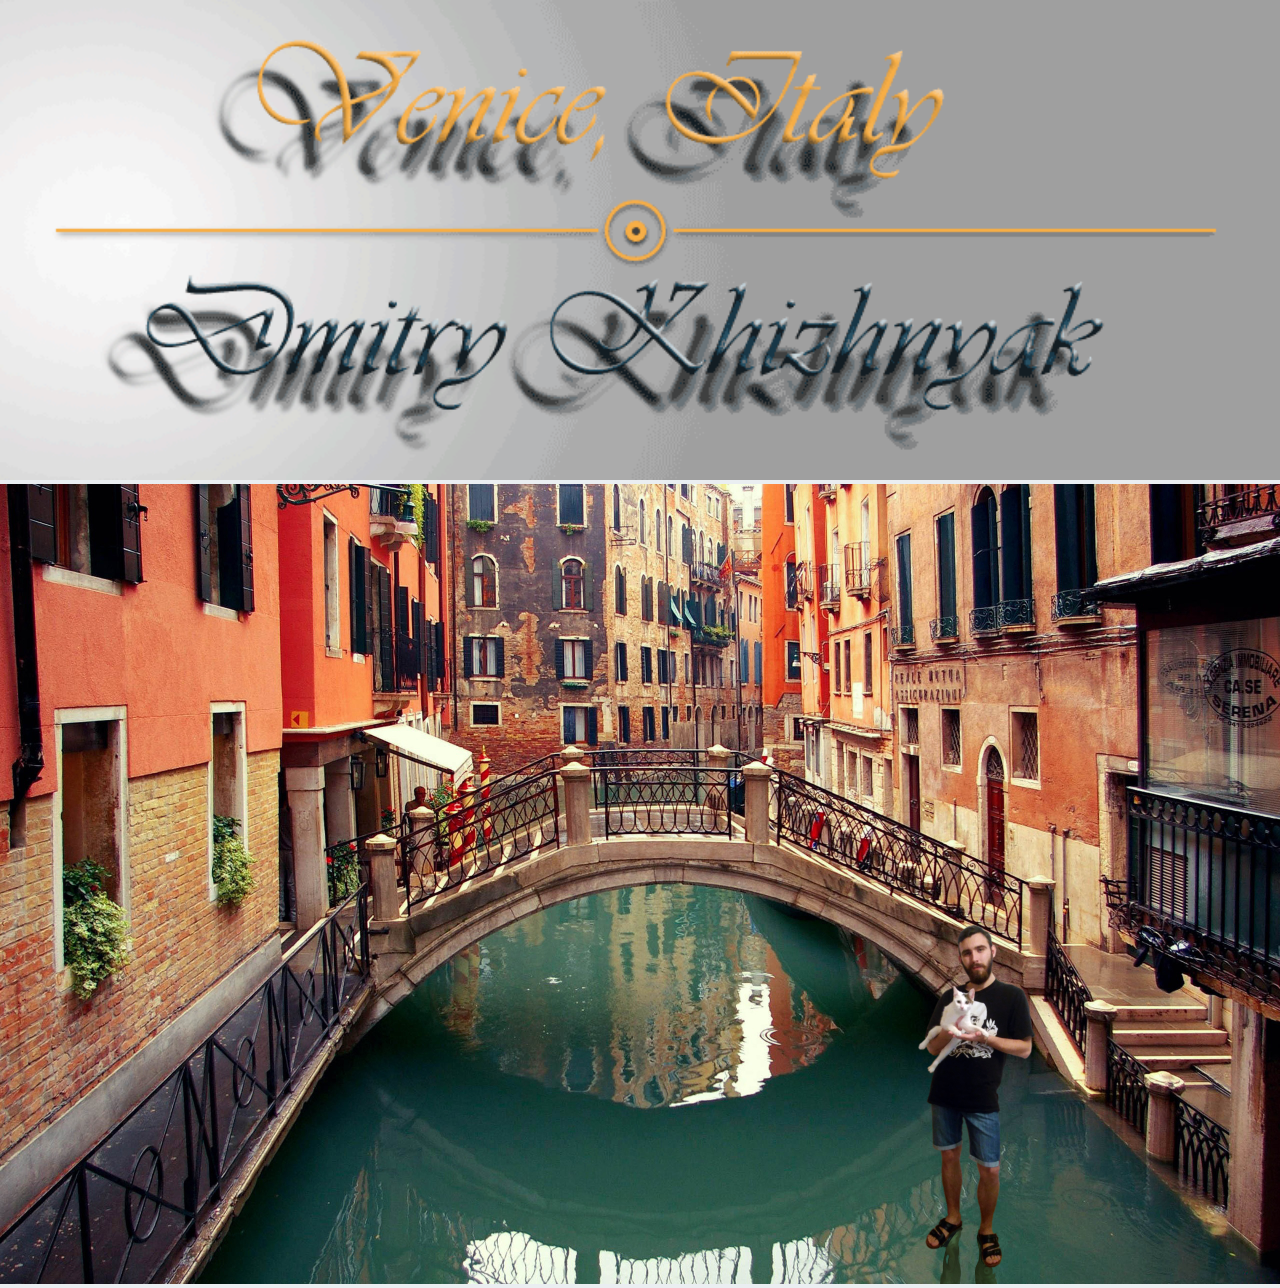
<file: index.html>
<!DOCTYPE html>
<html>
<head>
	<title>Lab2</title>
    <link rel="stylesheet" href="site-data/style.css">
    <meta charset="utf-8">
    <meta name="viewport" content="width=device-width, initial-scale=1, shrink-to-fit=no">
</head>
<body>
	<img src="result/Animation.gif" alt="Vinece, Italy | Dmitry Khizhnyak"/>
	<img src="result/Trip.jpg"/>
</body>
</html>
</file>
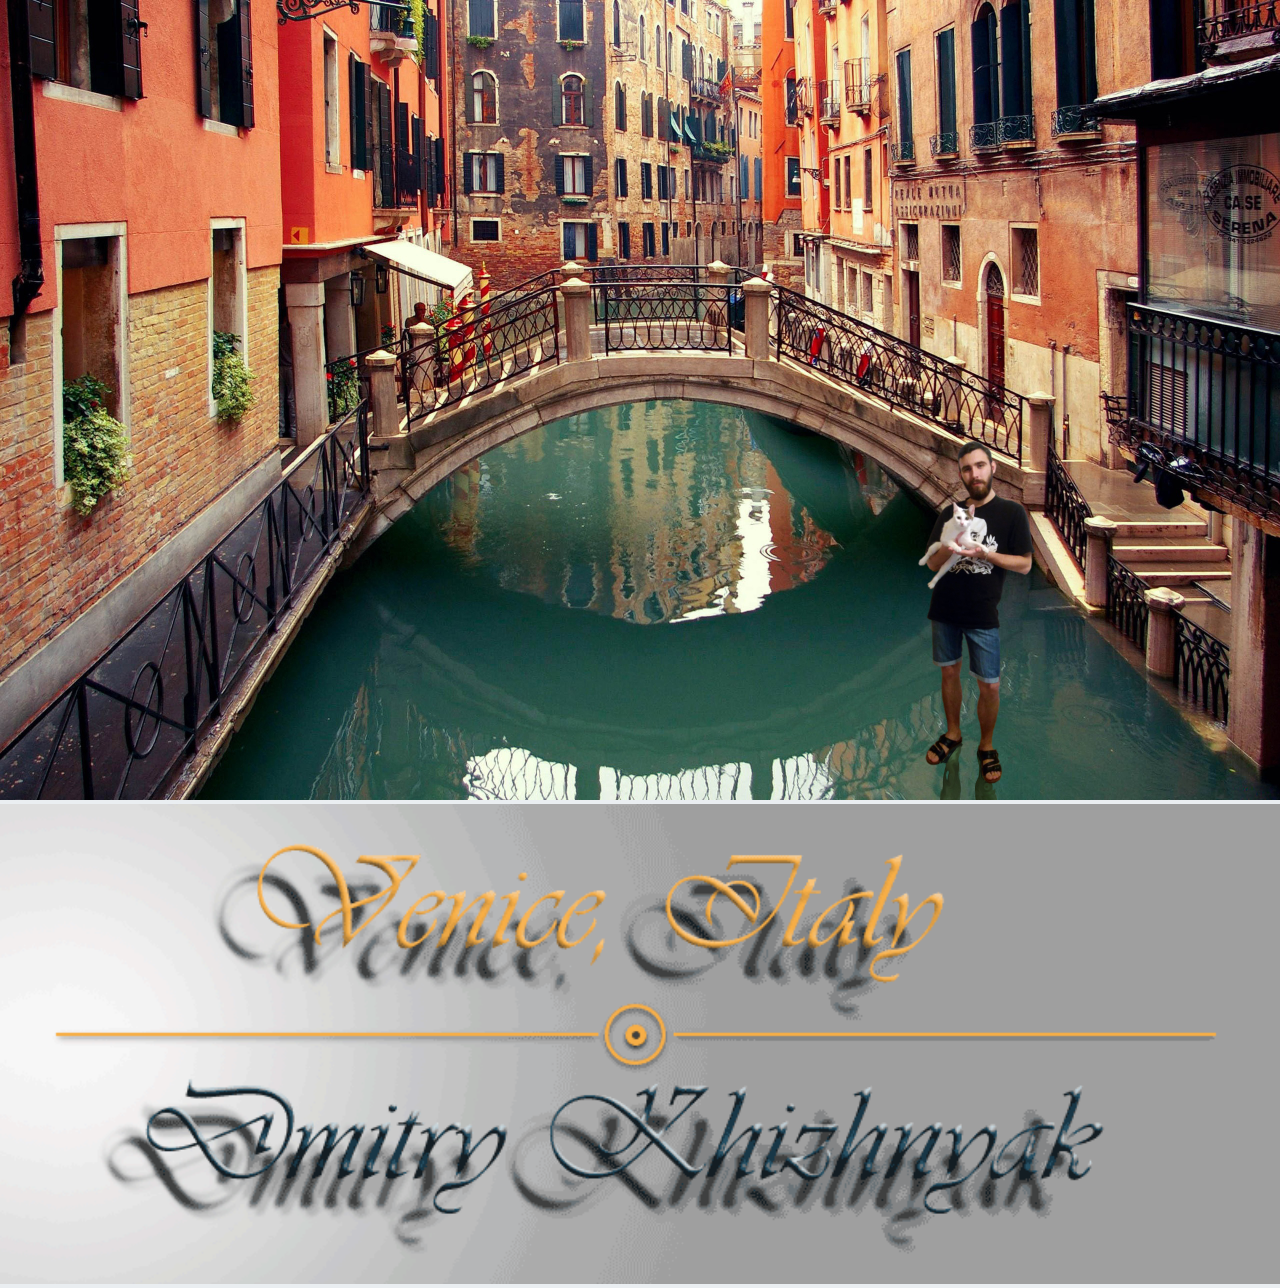
<file: Lab2/index.html>
<!DOCTYPE html>
<html>
<head>
	<title>Lab2</title>
    <link rel="stylesheet" href="site-data/style.css">
    <meta charset="utf-8">
    <meta name="viewport" content="width=device-width, initial-scale=1, shrink-to-fit=no">
</head>
<body>
	<img src="result/Trip.jpg"/>
	<img src="result/Animation.gif" alt="Vinece, Italy | Dmitry Khizhnyak"/>
</body>
</html>
</file>
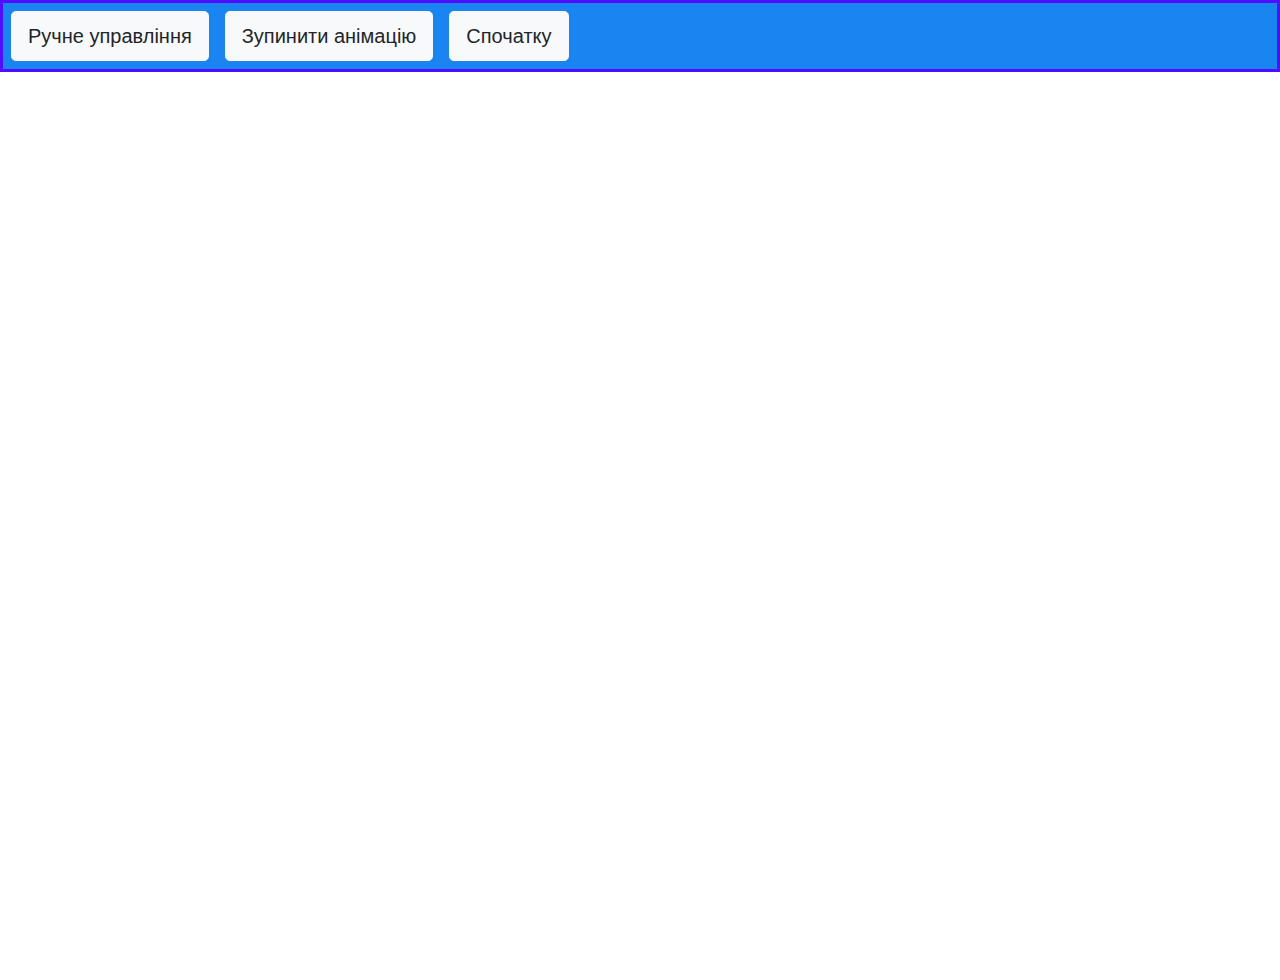
<file: Lab4/index.html>
<!doctype html>
<html lang="en">
  <head>
    <!-- Required meta tags -->
    <meta charset="utf-8">
    <meta name="viewport" content="width=device-width, initial-scale=1, maximum-scale=1.0, minimum-scale=1.0, shrink-to-fit=no">

    <!-- Bootstrap CSS -->
    <link rel="stylesheet" href="css/bootstrap/bootstrap-4.0.0-beta.3.min.css">

    <!-- Custom CSS -->    
    <link rel="stylesheet" href="css/styles.css">

    <!-- Optional JavaScript -->
    <!-- jQuery first, then Popper.js, then Bootstrap JS -->
    <script src="js/jquery/jquery-3.2.1.min.js"></script>
    <script src="js/propper/popper-1.12.9.min.js"></script>
    <script src="js/bootstrap/bootstrap-4.0.0-beta.3.min.js"></script>
    <!-- Custom scripts-->
    <script src="js/responsive-canvas.js"></script>
    <script src="js/sprite.js"></script>
    <script src="js/spritesheet.js"></script>
    <script src="js/static-scene-object.js"></script>
    <script src="js/animated-scene-object.js"></script>
    <script src="js/fish.js"></script>
    <script src="js/scene-renderer.js"></script>
    
    <script>
      $(document).ready(function () {
        var sceneRenderer = new SceneRenderer('main-canvas', 'manual', 'freeze');
        console.log('ok');
        var cbm = $('#manual')[0];
        var cbf = $('#freeze')[0];
        //init buttons
        if(cbm.checked)
          document.getElementById("manual-btn").innerHTML = "Автоматичне управління";
        else
          document.getElementById("manual-btn").innerHTML = "Ручне управління";
        if(cbf.checked)
          document.getElementById("freeze-btn").innerHTML = "Продовжити анімацію";
        else
          document.getElementById("freeze-btn").innerHTML = "Зупинити анімацію";
        //add listeners
        document.getElementById("manual-btn").onclick = function() {
          if(cbm.checked) {
            cbm.checked = false;
            this.innerHTML = "Ручне управління";
          }
          else {
            cbm.checked = true;
            this.innerHTML = "Автоматичне управління";
          }
          sceneRenderer.initEvents();
        };
        document.getElementById("freeze-btn").onclick = function() {
          if(cbf.checked) {
            cbf.checked = false;
            this.innerHTML = "Зупинити анімацію";
          }
          else {
            cbf.checked = true;
            this.innerHTML = "Продовжити анімацію";
          }
          sceneRenderer.initEvents();
        };
        document.getElementById("refresh-btn").onclick = function() {
          sceneRenderer.enableRender = false;
          sceneRenderer = new SceneRenderer('main-canvas', 'manual', 'freeze');
        };
      });
    </script>

    <title>Lab4</title>
  </head>
  <body>
    <div class="control row">
      <button class="btn-lg btn btn-light" id="manual-btn">Ручне управління</button>
      <button class="btn-lg btn btn-light" id="freeze-btn"
        style="margin: 0px 16px;">Зупинити</button>
        <button class="btn-lg btn btn-light" id="refresh-btn">Спочатку</button>
      <div style="display: none;" class="form-check form-check-inline">
      <input class="form-check-input" type="checkbox" id="manual">
      <label class="form-check-label" for="manual">
        Ручне управління
      </label>
    </div>
    <div style="display: none;" class="form-check form-check-inline">
      <input class="form-check-input" type="checkbox" id="freeze">
      <label class="form-check-label" for="freeze">
        Зупинити
      </label>
    </div>
    </div>
    <div class="fullscreen">
      <canvas id="main-canvas"></canvas>
    </div>
  </body>
</html>
</file>
<file: site-data/style.css>
img {
	margin: 0 auto;
	width: 100%;	
}

body {
	margin: 0;
	background-color: #eaeef1
}
</file>
<file: Lab2/site-data/style.css>
img {
	margin: 0 auto;
	width: 100%;	
}

body {
	margin: 0;
	background-color: #eaeef1
}
</file>
<file: Lab4/css/styles.css>
body {
 margin: 0px;
 overflow: hidden;
}

.fullscreen {
  position:absolute;
  width: 100%;
  height: 100%;
}

.hidden {
	display: none;
}

.control {
	height: 72px;
	background-color: #1a84f1;
	border: solid 3px #510dff;
	padding: 8px;
	margin: 0px;
}
</file>
